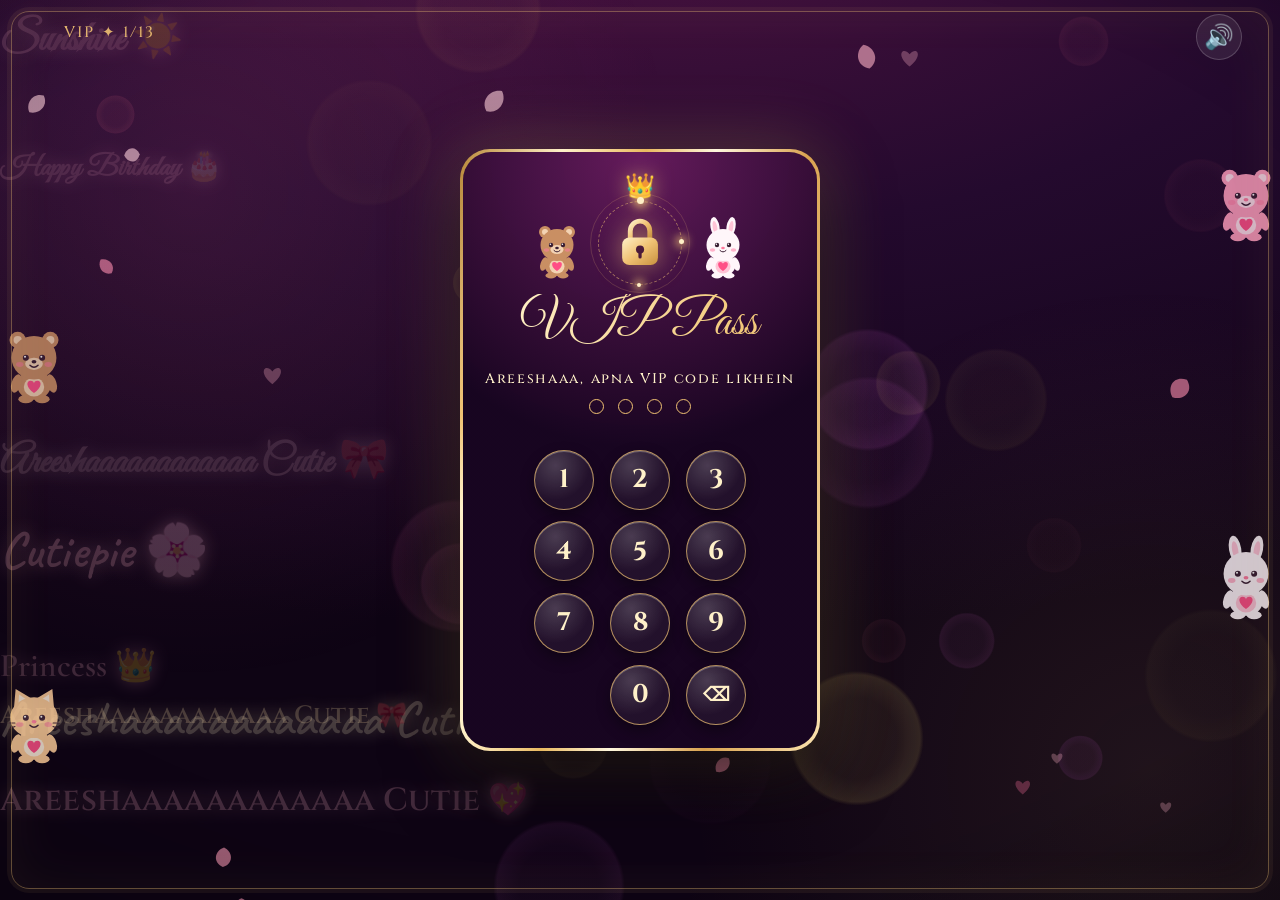
<file: index.html>
<!DOCTYPE html>
<html lang="ur-Latn">
<head>
<meta charset="utf-8">
<meta name="viewport" content="width=device-width,initial-scale=1,viewport-fit=cover">
<meta name="theme-color" content="#14051c">
<title>Happy Birthday Areeshaaa 🎂</title>
<link rel="preconnect" href="https://fonts.googleapis.com">
<link rel="preconnect" href="https://fonts.gstatic.com" crossorigin>
<link href="https://fonts.googleapis.com/css2?family=Caveat:wght@600;700&family=Cinzel:wght@500;700&family=Cormorant+Garamond:ital,wght@0,600;0,700;1,500;1,600;1,700&family=Great+Vibes&family=Jost:wght@400;500;600;700&display=swap" rel="stylesheet">
<link rel="stylesheet" href="style.css">
</head>
<body>
<audio id="bgm" src="birthday.mp3" loop preload="auto"></audio>
<div class="aurora" aria-hidden="true"><i></i><i></i></div>
<div class="shoots" aria-hidden="true"><i style="--x:12%;--d:9s;--dl:1s"></i><i style="--x:55%;--d:13s;--dl:6s"></i><i style="--x:80%;--d:11s;--dl:3.5s"></i></div>
<canvas id="bg"></canvas><canvas id="fx"></canvas>
<div id="pkbg" aria-hidden="true"></div>
<div id="sweep" aria-hidden="true"></div><div id="cnt">1/13</div><button id="mute" aria-label="Music on/off">🔊</button>

<!-- 1 · VIP password gate + Envelope -->
<section class="page on intro locked" id="intro">
  <div class="vip" id="vip">
    <div class="vip-card">
      <div class="vip-in">
        <div class="vip-crown" aria-hidden="true">👑</div>
        <div class="lock-row" aria-hidden="true"><div class="gpk" data-k="bear"></div>
        <div class="lock-wrap"><div class="rays"></div>
          <div class="lock-ring"></div>
          <div class="orbit"><i></i><i></i><i></i></div>
          <svg class="lock" viewBox="0 0 64 72">
            <defs><linearGradient id="gl" x1="0" y1="0" x2="1" y2="1"><stop offset="0" stop-color="#fff1c9"/><stop offset=".5" stop-color="#f0c273"/><stop offset="1" stop-color="#c8913f"/></linearGradient></defs>
            <path class="shackle" d="M20 32V22a12 12 0 0 1 24 0v10" fill="none" stroke="url(#gl)" stroke-width="6" stroke-linecap="round"/>
            <rect x="10" y="30" width="44" height="34" rx="9" fill="url(#gl)"/>
            <circle cx="32" cy="45" r="5" fill="#4a1a3a"/><rect x="30" y="47" width="4" height="9" rx="2" fill="#4a1a3a"/>
          </svg>
        </div><div class="gpk r" data-k="bunny"></div></div>
        <div class="vip-tag gt">VIP Pass</div>
        <p class="vip-sub" id="vipSub">Areeshaaa, apna VIP code likhein</p>
        <div class="pin" id="pin" aria-label="4 digit code"><i></i><i></i><i></i><i></i></div>
        <div class="vip-hint" id="vipHint"></div>
        <div class="pad" id="pad">
          <button data-k="1">1</button><button data-k="2">2</button><button data-k="3">3</button>
          <button data-k="4">4</button><button data-k="5">5</button><button data-k="6">6</button>
          <button data-k="7">7</button><button data-k="8">8</button><button data-k="9">9</button>
          <span></span><button data-k="0">0</button><button data-k="del" class="del" aria-label="Mitayein">⌫</button>
        </div>
      </div>
    </div>
  </div>
  <div class="reveal" id="reveal">
    <div class="env-stage" id="envStage">
    <div class="env-glow"></div>
    <div class="env-hearts"><i style="--x:18%;--dl:0s">💖</i><i style="--x:45%;--dl:-1.2s">✨</i><i style="--x:70%;--dl:-2.1s">💕</i><i style="--x:32%;--dl:-3s">💗</i><i style="--x:82%;--dl:-.6s">✨</i></div>
    <div class="env-pk" data-k="kitty"></div>
    <div class="env" id="env">
      <div class="env-back"></div>
      <div class="env-card"><span>Areeshaaa ke liye 💌</span></div>
      <div class="env-front"></div>
      <div class="env-flap"></div>
      <button class="seal" id="seal" aria-label="Khol ke dekhein">A</button>
    </div>
    </div>
    <h1>Ek chhota sa surprise,<br>sirf aap ke liye</h1>
    <button class="btn" id="start">Khol ke dekhein</button>
  </div>
</section>

<!-- 2 · Countdown + name -->
<section class="page">
  <div class="cd-stage">
    <div class="cdw" id="cdw"><svg class="cd-prog" viewBox="0 0 100 100"><circle cx="50" cy="50" r="46"/></svg><div class="ring"></div><div class="ring r2"></div><div class="burst"><i style="--a:0deg"></i><i style="--a:30deg"></i><i style="--a:60deg"></i><i style="--a:90deg"></i><i style="--a:120deg"></i><i style="--a:150deg"></i><i style="--a:180deg"></i><i style="--a:210deg"></i><i style="--a:240deg"></i><i style="--a:270deg"></i><i style="--a:300deg"></i><i style="--a:330deg"></i></div><div class="cdn" id="cd">3</div><div class="cd-cap" id="cdCap"></div></div>
    <h1 class="title" id="ttl"><span class="hb">Happy Birthday</span><span class="name" id="nm"></span></h1>
  </div>
  <div class="cd-pks" id="cdPks"></div>
</section>

<!-- 3 · Gift box -->
<section class="page">
  <div class="gift-scene" id="giftScene">
    <div class="beam"></div>
    <div class="gshadow"></div>
    <div class="gwrap" id="gwrap">
      <div class="gift">
        <div class="box" id="giftBox">
          <i class="fr"></i><i class="bk"></i><i class="lf"></i><i class="rt"></i><i class="bt"></i><i class="gl"></i>
        </div>
        <div class="lid">
          <i class="fr"></i><i class="bk"></i><i class="lf"></i><i class="rt"></i><i class="tp"></i>
          <div class="bow"><b></b><b></b><s></s></div>
        </div>
      </div>
    </div>
  </div>
  <h2>Aaj ka din sirf aap ka hai ✨</h2>
  <p>Duniya ki saari khushiyan aaj aap ke naam, Areeshaaa 💕</p>
</section>

<!-- 4 · Cake -->
<section class="page cake-page">
  <h2>Candles par phoonk maariye 🎂</h2>
  <div class="stage" id="stage">
    <div class="room-glow" id="rg"></div>
    <canvas id="cakeCv"></canvas>
  </div>
  <div class="ctl">
    <button class="btn mic" id="mic">🎤 Mic on karein</button>
    <div class="meter" id="meter" hidden><i id="mbar"></i></div>
    <button class="link" id="blow">Mic nahi chal raha? Yahan tap karke bujhayein</button>
  </div>
  <div id="wm">Pehle mic on karein, phir candles par zor se phoonk maariye 🌬️</div>
</section>

<!-- 5 · Night sky -->
<section class="page sky-page">
  <h2>Aap ki har wish poori hogi ✨</h2>
  <p>Dekhiye, aasman bhi aap ki khushi mein jashn mana raha hai 💖</p>
  <div class="sky" aria-hidden="true">
    <div class="stars" id="stars"></div>
    <div class="moon"></div>
    <svg class="city" id="city" viewBox="0 0 1200 220" preserveAspectRatio="xMidYMax slice"></svg>
  </div>
</section>

<!-- 6 · Balloons -->
<section class="page">
  <h2>Ghubare phoriye 🎈</h2>
  <p class="sub" id="bleft"></p>
  <div class="arena" id="ar"></div>
  <div id="bmsg"></div>
</section>

<!-- 7 · Hanging notes -->
<section class="page">
  <h2>Aap itni khaas kyun hain 💕</h2>
  <div class="rows">
    <div class="row">
      <div class="note" style="--t:-2.5deg;--sw:4.6s;--sd:-1s"><b class="peg"></b><span>😊</span><p>Aap ki smile se din ban jata hai</p></div>
      <div class="note" style="--t:2deg;--sw:5.2s;--sd:-2.4s"><b class="peg"></b><span>🤗</span><p>Aap dil ki bohat acchi hain</p></div>
    </div>
    <div class="row">
      <div class="note" style="--t:1.8deg;--sw:5s;--sd:-.4s"><b class="peg"></b><span>✨</span><p>Aap jahan hoti hain wahan raunaq hoti hai</p></div>
      <div class="note" style="--t:-2deg;--sw:4.8s;--sd:-3s"><b class="peg"></b><span>💖</span><p>Aap meri sab se pyari dost hain</p></div>
    </div>
  </div>
</section>

<!-- 7b · Pookie dance party -->
<section class="page party-page">
  <h2>Pookie Dance Party 🪩</h2>
  <p class="sub">Pookies ko tap karein, aap ke liye naachenge 💃</p>
  <div class="pty" id="pty"><div class="pty-beam b1"></div><div class="pty-beam b2"></div><div class="pty-ball"></div><div class="pty-floor"></div><div class="pty-crew" id="ptyCrew"></div></div>
  <button class="btn" id="ptyGo">🎶 Party shuru karein!</button>
</section>

<!-- 8 · VIP Lucky Wheel -->
<section class="page wheel-page">
  <h2>VIP Lucky Wheel 🎡</h2>
  <p class="sub">Ghumayein aur apna birthday tohfa jeetein ✨</p>
  <div class="wheel-wrap" id="wheelWrap">
    <div class="w-glow"></div>
    <div class="w-lights" id="wLights"></div>
    <div class="w-ptr" id="wPtr"></div>
    <svg class="wheel" id="wheel" viewBox="-100 -100 200 200"></svg>
    <button class="w-hub" id="spin" aria-label="Wheel ghumayein">👑</button>
  </div>
  <div id="cmsg">Beech wale 👑 par tap karein</div>
</section>

<!-- 9 · Scratch surprises -->
<section class="page">
  <h2>Aap ke liye 3 surprise tohfay 🎁</h2>
  <p class="sub">Ungli se scratch karke dekhein ✨</p>
  <div class="vouch" id="vouch"></div>
</section>

<!-- 9b · VIP Award Night -->
<section class="page award-page">
  <h2>VIP Award Night 🏆</h2>
  <p class="sub" id="awdSub">Parda uthane ke liye tap karein ✨</p>
  <div class="awd" id="awd">
    <div class="awd-beam a1"></div><div class="awd-beam a2"></div><div class="awd-beam a3"></div>
    <div class="awd-stage">
      <div class="awd-rays"></div>
      <svg class="awd-trophy" viewBox="0 0 100 130" aria-hidden="true">
        <defs><linearGradient id="tg" x1="0" y1="0" x2="1" y2="1"><stop offset="0" stop-color="#fff7de"/><stop offset=".45" stop-color="#f0c273"/><stop offset="1" stop-color="#b9893a"/></linearGradient></defs>
        <path d="M22 20C4 20 4 52 30 56M78 20C96 20 96 52 70 56" fill="none" stroke="url(#tg)" stroke-width="6" stroke-linecap="round"/>
        <path d="M24 12h52c0 34-8 54-26 58C32 66 24 46 24 12z" fill="url(#tg)"/>
        <path d="M34 18c0 24 4 38 12 44" stroke="#fff" stroke-opacity=".65" stroke-width="4" stroke-linecap="round" fill="none"/>
        <path d="M50 70v22" stroke="url(#tg)" stroke-width="9"/><path d="M36 92h28l4 12H32z" fill="url(#tg)"/><rect x="26" y="104" width="48" height="16" rx="4" fill="url(#tg)"/>
        <path d="M50 26l4.5 9.5 10.5 1.3-7.7 7.2 2 10.4-9.3-5.2-9.3 5.2 2-10.4-7.7-7.2 10.5-1.3z" fill="#fff6d6" opacity=".95"/>
      </svg>
      <div class="awd-plate"><small>Aaj ki</small><b>Best Friend &amp; Queen</b><em>Areeshaaa 👑</em></div>
    </div>
    <div class="curt l"></div><div class="curt r"></div>
    <div class="awd-fl" id="awdF"></div>
  </div>
  <button class="btn" id="awdGo">🎬 Parda uthayein</button>
</section>

<!-- 10 · Letter -->
<section class="page">
  <h2>Dil se ek chhoti si baat 💌</h2>
  <div class="paper" id="paper">
    <p class="hand" id="typed"></p>
    <div class="sign">— Your Bestest Friend 💖</div>
  </div>
</section>

<!-- 12 · Finale -->
<section class="page fin">
  <div class="bunting" aria-hidden="true"></div>
  <div class="floaters" aria-hidden="true"><span style="--x:6%;--s:2.2rem;--d:11s;--dl:-0s">🎈</span><span style="--x:18%;--s:1.4rem;--d:14s;--dl:-5s">✨</span><span style="--x:30%;--s:2rem;--d:12s;--dl:-2s">🎉</span><span style="--x:44%;--s:1.5rem;--d:15s;--dl:-8s">💖</span><span style="--x:58%;--s:2.3rem;--d:13s;--dl:-4s">🎈</span><span style="--x:70%;--s:1.4rem;--d:16s;--dl:-1s">✨</span><span style="--x:82%;--s:2rem;--d:12s;--dl:-7s">🎈</span><span style="--x:92%;--s:1.6rem;--d:14s;--dl:-3s">💖</span></div>
  <svg class="heart" viewBox="0 0 100 90" aria-hidden="true">
    <defs><radialGradient id="hg" cx="35%" cy="30%" r="80%"><stop offset="0" stop-color="#ffb3c8"/><stop offset=".5" stop-color="#ff3d79"/><stop offset="1" stop-color="#a80f44"/></radialGradient></defs>
    <path d="M50 84C20 62 4 46 4 28 4 14 15 5 28 5c9 0 17 5 22 13C55 10 63 5 72 5c13 0 24 9 24 23 0 18-16 34-46 56z" fill="url(#hg)"/>
    <path d="M22 20c4-6 11-8 16-5" stroke="#fff" stroke-opacity=".7" stroke-width="4" stroke-linecap="round" fill="none"/>
  </svg>
  <h1 class="title show"><span class="hb">Happy Birthday</span><span class="name" id="nm2"></span></h1>
  <p>Hamesha khush rahein, hamesha muskuraati rahein 💖</p>
  <div class="fin-pks" id="finPks"></div>
  <button class="btn" id="again">Dobara dekhein 🔁</button>
</section>

<button id="bk" aria-label="Peeche">←</button><button id="nx">Aage →</button>

<script src="three.min.js"></script>
<script src="script.js"></script>
</body>
</html>
</file>
<file: style.css>
:root{
  --gold1:#fff1c9;--gold2:#f0c273;--gold3:#d9a24f;--rose:#ff9db9;
  --f-script:'Great Vibes','Brush Script MT',cursive;
  --f-head:'Playfair Display',Georgia,'Times New Roman',serif;
  --f-body:'Manrope',system-ui,-apple-system,'Segoe UI',sans-serif;
  --f-hand:'Caveat','Segoe Print','Bradley Hand',cursive;
}
*{box-sizing:border-box;margin:0;-webkit-tap-highlight-color:transparent;user-select:none;-webkit-user-select:none}
[hidden]{display:none!important}
html,body{height:100%;overflow:hidden;font-family:var(--f-body);font-weight:500;color:#fff3e6;
  background:radial-gradient(120% 80% at 50% -10%,#5a1d55 0%,#2b0b35 42%,#14051c 100%) #14051c}
body{height:100vh;height:100dvh}
body::before{content:"";position:fixed;inset:0;z-index:1;pointer-events:none;
  background:radial-gradient(120% 100% at 50% 45%,transparent 50%,rgba(0,0,0,.5))}
#bg,#fx{position:fixed;inset:0;width:100%;height:100%;pointer-events:none}
#bg{z-index:0}#fx{z-index:3}

/* ---------- pages ---------- */
.page{position:fixed;inset:0;height:100vh;height:100dvh;z-index:2;display:flex;flex-direction:column;
  align-items:center;justify-content:center;gap:2.4vh;padding:6vh 6vw 15vh;text-align:center;
  opacity:0;visibility:hidden;transition:opacity .7s ease,visibility .7s}
.page.on{opacity:1;visibility:visible}
.page.on>*:not(.sky){animation:pin .9s cubic-bezier(.2,.9,.3,1.15) both}
.page.on>*:nth-child(2){animation-delay:.12s}
.page.on>*:nth-child(3){animation-delay:.24s}
.page.on>*:nth-child(4){animation-delay:.36s}
@keyframes pin{from{opacity:0;transform:translateY(26px) scale(.94)}}

h1,h2{font-family:var(--f-head);font-style:italic;font-weight:600;line-height:1.2;color:#fff3e0;
  text-shadow:0 2px 0 rgba(0,0,0,.22),0 0 32px rgba(255,170,120,.32);letter-spacing:.005em}
h1{font-size:clamp(2rem,7.6vw,4.2rem)}
h2{font-size:clamp(1.5rem,5.2vw,2.7rem)}
p{font-size:clamp(1.02rem,2.6vw,1.4rem);max-width:34ch;line-height:1.65;color:#ffe9dc}
.sub{font-size:clamp(.95rem,2.4vw,1.15rem);color:var(--gold2);font-weight:700}

/* ---------- buttons / chrome ---------- */
.btn,#nx{font:800 clamp(1rem,2.4vw,1.15rem)/1 var(--f-body);color:#4a1a3a;cursor:pointer;border:0;border-radius:999px;
  padding:16px 34px;background:linear-gradient(180deg,#fff0c9,#f0c273 55%,#d9a24f);
  box-shadow:0 1px 0 rgba(255,255,255,.7) inset,0 -2px 0 rgba(150,90,30,.35) inset,0 10px 26px rgba(233,170,90,.35),0 0 0 1px rgba(255,255,255,.18);
  transition:transform .15s}
.btn:active,#nx:active{transform:translateY(1px) scale(.96)}
.btn:focus-visible,#nx:focus-visible,#bk:focus-visible,.link:focus-visible,.seal:focus-visible{outline:3px solid #fff;outline-offset:3px}
#nx{position:fixed;z-index:5;bottom:max(4vh,18px);left:50%;transform:translateX(-50%);animation:glow 2s ease-in-out infinite}
#nx:active{transform:translateX(-50%) translateY(1px) scale(.96)}
@keyframes glow{50%{box-shadow:0 1px 0 rgba(255,255,255,.7) inset,0 0 0 12px rgba(240,194,115,.14),0 10px 30px rgba(240,194,115,.55)}}
#bk{position:fixed;z-index:5;bottom:max(4vh,18px);left:4vw;width:52px;height:52px;border-radius:50%;cursor:pointer;
  font:700 1.3rem var(--f-body);color:#fff;background:rgba(255,255,255,.1);border:1px solid rgba(255,255,255,.22);backdrop-filter:blur(8px);-webkit-backdrop-filter:blur(8px)}
#mute{position:fixed;z-index:5;top:max(1.6vh,10px);right:3vw;font-size:1.5rem;background:rgba(255,255,255,.08);border:1px solid rgba(255,255,255,.18);border-radius:50%;width:46px;height:46px;cursor:pointer}
#cnt{position:fixed;z-index:5;top:max(2.4vh,16px);left:5vw;font:700 .95rem var(--f-body);letter-spacing:.08em;opacity:.7}
.link{background:none;border:0;color:#f6d9b8;opacity:.85;font:600 .92rem var(--f-body);text-decoration:underline;text-underline-offset:4px;cursor:pointer;padding:8px 10px}

/* ---------- 1 · envelope ---------- */
.env{--w:min(76vw,330px);position:relative;width:var(--w);height:calc(var(--w)*.64);perspective:900px;
  margin-bottom:2vh;filter:drop-shadow(0 26px 28px rgba(0,0,0,.5))}
.env>*{position:absolute}
.env-back{inset:0;border-radius:8px;background:linear-gradient(160deg,#e9a8b4,#cf7d92)}
.env-card{left:7%;right:7%;top:8%;bottom:8%;z-index:2;border-radius:6px;display:flex;align-items:center;justify-content:center;
  background:linear-gradient(#fffaf0,#f6e8d2);box-shadow:0 2px 8px rgba(0,0,0,.2);
  font:italic 600 clamp(1.1rem,4.4vw,1.5rem) var(--f-head);color:#6b2d4f;
  transition:transform 1s cubic-bezier(.2,.8,.2,1) .55s,z-index 0s .55s}
.env-front{inset:0;z-index:3;border-radius:8px;background:linear-gradient(200deg,#f4bcc7,#d58497);
  clip-path:polygon(0 0,50% 56%,100% 0,100% 100%,0 100%)}
.env-flap{left:0;top:0;width:100%;height:58%;z-index:4;transform-origin:50% 0;
  background:linear-gradient(180deg,#f7c7d1,#e293a5);clip-path:polygon(0 0,100% 0,50% 100%);
  transition:transform .9s cubic-bezier(.5,0,.3,1),z-index 0s .35s}
.env.open .env-flap{transform:rotateX(180deg);z-index:1}
.env.open .env-card{transform:translateY(-58%);z-index:5}
.seal{left:50%;top:58%;z-index:6;width:clamp(46px,14vw,62px);aspect-ratio:1;border-radius:50%;border:0;cursor:pointer;
  transform:translate(-50%,-50%);font:400 clamp(1.7rem,6vw,2.4rem)/1 var(--f-script);color:#ffd9a0;
  background:radial-gradient(circle at 35% 30%,#ff6a6a,#c4182e 55%,#7e0c1d);
  box-shadow:inset 0 -3px 6px rgba(0,0,0,.35),inset 0 3px 5px rgba(255,255,255,.35),0 4px 10px rgba(0,0,0,.4);
  animation:sealPulse 2s ease-in-out infinite;transition:opacity .4s}
@keyframes sealPulse{50%{transform:translate(-50%,-50%) scale(1.09)}}
.env.open .seal{opacity:0;pointer-events:none;animation:none}

/* ---------- 2 · countdown & name ---------- */
.cd-stage{display:grid;place-items:center;width:100%}
.cd-stage>*{grid-area:1/1}
.cdw{position:relative;display:grid;place-items:center;width:min(60vw,260px);aspect-ratio:1;transition:opacity .6s,transform .6s}
.cdw.gone{opacity:0;transform:scale(1.5);pointer-events:none}
.cdn{font:italic 600 clamp(6rem,30vw,11rem)/1 var(--f-head);
  background:linear-gradient(180deg,#fffbe9,#f0c273 60%,#c8893b);-webkit-background-clip:text;background-clip:text;color:transparent;
  filter:drop-shadow(0 6px 22px rgba(255,170,90,.5))}
.ring{position:absolute;inset:6%;border-radius:50%;border:2px solid rgba(255,214,150,.55);opacity:0}
.cdw.tick .ring{animation:ringOut 1s ease-out}
.cdw.tick .r2{animation-delay:.18s}
.cdw.tick .cdn{animation:numIn .55s cubic-bezier(.2,1.3,.4,1)}
@keyframes ringOut{from{opacity:.9;transform:scale(.6)}to{opacity:0;transform:scale(1.5)}}
@keyframes numIn{from{opacity:0;transform:scale(1.7);filter:blur(10px) drop-shadow(0 6px 22px rgba(255,170,90,.5))}}
.title{display:flex;flex-direction:column;align-items:center;gap:.1em;opacity:0;transition:opacity .8s}
.title.show{opacity:1}
.hb{font-size:clamp(1.5rem,6vw,2.8rem);font-style:italic;color:#ffe9d2;letter-spacing:.03em}
.name{font-family:var(--f-script);font-style:normal;font-weight:400;font-size:clamp(3.6rem,18vw,9rem);line-height:1.05;text-shadow:none;display:block}
.name span{display:inline-block;opacity:0;transform:translateY(.5em) scale(.6);filter:blur(10px);
  background:linear-gradient(100deg,#fff1c9 0%,#f2c878 30%,#fff9e4 50%,#e0a85c 70%,#fbe3b0 100%);background-size:300% 100%;
  -webkit-background-clip:text;background-clip:text;color:transparent;padding:0 .02em}
.title.show .name span{animation:letterIn .9s cubic-bezier(.2,.9,.3,1.2) forwards,shine 5s linear infinite;animation-delay:calc(var(--i)*.09s),0s}
@keyframes letterIn{to{opacity:1;transform:none;filter:blur(0)}}
@keyframes shine{to{background-position:300% 0}}

/* ---------- 3 · gift ---------- */
.gift-scene{--u:clamp(110px,30vw,150px);--w:var(--u);--h:calc(var(--u)*.74);--lw:calc(var(--u)*1.1);--lh:calc(var(--u)*.24);--rw:calc(var(--u)*.08);
  --rb:linear-gradient(90deg,transparent calc(50% - var(--rw)),#f8d78f calc(50% - var(--rw)),#dfa64b calc(50% + var(--rw)),transparent calc(50% + var(--rw)));
  --rb2:linear-gradient(0deg,transparent calc(50% - var(--rw)),#f8d78f calc(50% - var(--rw)),#dfa64b calc(50% + var(--rw)),transparent calc(50% + var(--rw)));
  position:relative;width:calc(var(--u)*1.8);height:calc(var(--u)*2);perspective:900px;display:flex;align-items:flex-end;justify-content:center}
.gwrap{transform-style:preserve-3d;margin-bottom:calc(var(--u)*.22)}
.gwrap.shake{animation:gshake .5s ease-in-out 2}
@keyframes gshake{25%{transform:translateY(-10px) rotateZ(-4deg)}75%{transform:translateY(-4px) rotateZ(4deg)}}
.gift{position:relative;width:var(--w);height:var(--h);transform-style:preserve-3d;transform:rotateX(-24deg) rotateY(-28deg);animation:gsway 6s ease-in-out infinite alternate}
@keyframes gsway{to{transform:rotateX(-24deg) rotateY(28deg)}}
.box{position:absolute;inset:0;transform-style:preserve-3d}
.box i,.lid i{position:absolute;display:block;left:0;top:0}
.box .fr{width:var(--w);height:var(--h);transform:translateZ(calc(var(--w)/2));background:var(--rb),linear-gradient(180deg,#ff7aa8,#e8467c)}
.box .bk{width:var(--w);height:var(--h);transform:rotateY(180deg) translateZ(calc(var(--w)/2));background:var(--rb),linear-gradient(180deg,#d94d7c,#b93066)}
.box .rt{width:var(--w);height:var(--h);transform:rotateY(90deg) translateZ(calc(var(--w)/2));background:var(--rb),linear-gradient(180deg,#f0689a,#d03c70)}
.box .lf{width:var(--w);height:var(--h);transform:rotateY(-90deg) translateZ(calc(var(--w)/2));background:var(--rb),linear-gradient(180deg,#c93567,#a82856)}
.box .bt{width:var(--w);height:var(--w);top:calc(var(--h) - var(--w)/2);transform:rotateX(90deg);background:#7e1a40}
.box .gl{width:var(--w);height:var(--w);top:calc(var(--w)/-2);transform:rotateX(90deg);opacity:0;transition:opacity .6s;
  background:radial-gradient(circle,#fffbe0 0%,#ffd36e 45%,#d9822b 100%)}
.lid{position:absolute;left:calc((var(--w) - var(--lw))/2);top:calc(var(--lh)*-1 + 1px);width:var(--lw);height:var(--lh);
  transform-style:preserve-3d;transition:transform 1.4s cubic-bezier(.2,.9,.25,1)}
.lid .fr{width:var(--lw);height:var(--lh);transform:translateZ(calc(var(--lw)/2));background:var(--rb),linear-gradient(180deg,#ff8db2,#ee5589)}
.lid .bk{width:var(--lw);height:var(--lh);transform:rotateY(180deg) translateZ(calc(var(--lw)/2));background:var(--rb),linear-gradient(180deg,#e0588a,#c23b72)}
.lid .rt{width:var(--lw);height:var(--lh);transform:rotateY(90deg) translateZ(calc(var(--lw)/2));background:var(--rb),linear-gradient(180deg,#f574a3,#d84479)}
.lid .lf{width:var(--lw);height:var(--lh);transform:rotateY(-90deg) translateZ(calc(var(--lw)/2));background:var(--rb),linear-gradient(180deg,#cf4073,#b02c5d)}
.lid .tp{width:var(--lw);height:var(--lw);top:calc(var(--lw)/-2);transform:rotateX(90deg);background:var(--rb),var(--rb2),linear-gradient(135deg,#ff9bbd,#f0558a)}
.bow{position:absolute;left:50%;top:0;width:0;height:0}
.bow b{position:absolute;width:calc(var(--u)*.34);height:calc(var(--u)*.2);border-radius:70% 30% 70% 30%/60% 40% 60% 40%;
  background:radial-gradient(circle at 30% 30%,#ffeab8,#e0a447 70%);box-shadow:inset 0 -4px 7px rgba(0,0,0,.22)}
.bow b:nth-child(1){left:calc(var(--u)*-.33);top:calc(var(--u)*-.2);transform:rotate(-22deg)}
.bow b:nth-child(2){left:calc(var(--u)*-.01);top:calc(var(--u)*-.2);transform:rotate(22deg) scaleX(-1)}
.bow s{position:absolute;left:calc(var(--u)*-.065);top:calc(var(--u)*-.13);width:calc(var(--u)*.13);height:calc(var(--u)*.13);border-radius:50%;
  background:radial-gradient(circle at 35% 30%,#fff2cf,#d99a3b)}
.gift-scene.open .lid{transform:translate3d(calc(var(--u)*.8),calc(var(--u)*-.95),0) rotateZ(28deg) rotateX(14deg)}
.gift-scene.open .gl{opacity:1}
.beam{position:absolute;left:50%;bottom:calc(var(--u)*.7);width:calc(var(--u)*1.5);height:calc(var(--u)*1.5);transform:translateX(-50%);
  background:linear-gradient(to top,rgba(255,228,150,.75),rgba(255,228,150,0));clip-path:polygon(34% 100%,66% 100%,100% 0,0 0);
  opacity:0;transition:opacity 1s .2s;pointer-events:none}
.gift-scene.open .beam{opacity:1}
.gshadow{position:absolute;left:50%;bottom:calc(var(--u)*.1);width:calc(var(--u)*1.6);height:calc(var(--u)*.34);transform:translateX(-50%);
  background:radial-gradient(closest-side,rgba(0,0,0,.6),transparent)}

/* ---------- 4 · cake ---------- */
.cake-page{gap:1.2vh;padding-bottom:5vh}
.stage{position:relative;width:min(94vw,520px);height:min(46vh,500px);flex:none}
.stage canvas{position:absolute;inset:0;width:100%;height:100%;display:block}
.room-glow{position:absolute;inset:-12%;pointer-events:none;opacity:0;
  background:radial-gradient(48% 42% at 50% 36%,rgba(255,176,90,.34),rgba(255,120,80,.1) 55%,transparent 75%)}
.cake-fallback{position:absolute;inset:0;display:grid;place-items:center;font-size:8rem}
.ctl{display:flex;flex-direction:column;align-items:center;gap:6px;min-height:104px}
.btn.mic{display:inline-flex;align-items:center;gap:.55em;animation:micPulse 2s ease-in-out infinite}
@keyframes micPulse{50%{box-shadow:0 1px 0 rgba(255,255,255,.7) inset,0 0 0 12px rgba(240,194,115,.15),0 10px 30px rgba(240,194,115,.5)}}
.meter{width:min(70vw,280px);height:11px;border-radius:99px;margin:8px 0 2px;background:rgba(255,255,255,.14);overflow:hidden;box-shadow:inset 0 1px 3px rgba(0,0,0,.45)}
.meter i{display:block;height:100%;width:0;border-radius:inherit;background:linear-gradient(90deg,#7ee8fa,#ffd36e,#ff7a5c);transition:width .07s linear}
#wm{min-height:3em;max-width:32ch;font:italic 600 clamp(1.05rem,3.6vw,1.45rem)/1.4 var(--f-head);color:#ffdca0}

/* ---------- 5 · night sky ---------- */
.sky-page h2,.sky-page p{position:relative;z-index:1}
.sky{position:absolute;inset:0;z-index:-1;background:linear-gradient(180deg,#04040f 0%,#120a33 45%,#3d1659 78%,#9b3c63 100%);overflow:hidden}
.stars i{position:absolute;width:var(--s);height:var(--s);border-radius:50%;background:#fff;box-shadow:0 0 6px #fff9;animation:twinkle 3s ease-in-out infinite}
@keyframes twinkle{50%{opacity:.2;transform:scale(.6)}}
.moon{position:absolute;right:9%;top:9%;width:clamp(56px,12vw,110px);aspect-ratio:1;border-radius:50%;
  background:radial-gradient(circle at 36% 34%,#fffdf2,#f1e6c8 62%,#cbbd98);box-shadow:0 0 40px 8px rgba(255,246,214,.22),0 0 140px 50px rgba(255,246,214,.1)}
.moon::before{content:"";position:absolute;inset:0;border-radius:50%;
  background:radial-gradient(circle at 62% 30%,rgba(150,135,100,.35) 0 9%,transparent 10%),radial-gradient(circle at 38% 66%,rgba(150,135,100,.3) 0 12%,transparent 13%),radial-gradient(circle at 70% 70%,rgba(150,135,100,.25) 0 6%,transparent 7%)}
.city{position:absolute;left:0;bottom:0;width:100%;height:30vh}
.city .wn{animation:wflick 5s ease-in-out infinite}
@keyframes wflick{0%,100%{opacity:.95}45%{opacity:.35}60%{opacity:1}}

/* ---------- 6 · balloons ---------- */
.arena{position:relative;width:min(94vw,720px);height:min(46vh,430px)}
.bal{position:absolute;width:calc(clamp(50px,11.5vw,74px)*var(--bw));cursor:pointer;touch-action:manipulation;
  animation:rise 2.6s cubic-bezier(.15,.8,.2,1) var(--dl) both}
@keyframes rise{from{transform:translateY(90vh)}}
.bb{position:relative;width:100%;aspect-ratio:.82;border-radius:50% 50% 48% 48%/46% 46% 54% 54%;
  background:radial-gradient(circle at 36% 30%,var(--l) 0%,var(--c) 42%,var(--k) 100%);
  box-shadow:inset -6px -10px 18px rgba(0,0,0,.3),inset 4px 6px 12px rgba(255,255,255,.22),0 12px 18px rgba(0,0,0,.25);
  transform-origin:50% 130%;animation:bsway var(--sd) ease-in-out var(--sl) infinite alternate}
.bb .bl{position:absolute;left:19%;top:11%;width:24%;height:30%;border-radius:50%;transform:rotate(24deg);
  background:radial-gradient(ellipse at 40% 35%,rgba(255,255,255,.9),rgba(255,255,255,0) 70%)}
.bb::after{content:"";position:absolute;left:50%;top:100%;transform:translateX(-50%);margin-top:-2px;
  border-left:5px solid transparent;border-right:5px solid transparent;border-bottom:8px solid var(--k)}
.bb .str{position:absolute;left:50%;top:calc(100% + 6px);width:1.5px;height:calc(var(--bw)*46px);transform-origin:top;
  background:linear-gradient(rgba(255,255,255,.75),rgba(255,255,255,.12));animation:strsw var(--sd) ease-in-out var(--sl) infinite alternate}
@keyframes bsway{from{transform:rotate(-5deg) translateY(0)}to{transform:rotate(5deg) translateY(-14px)}}
@keyframes strsw{from{transform:rotate(5deg)}to{transform:rotate(-5deg)}}
#bmsg{min-height:2em;font:italic 600 clamp(1.1rem,3.4vw,1.5rem) var(--f-head);color:var(--gold1)}
.wishf{position:fixed;z-index:6;pointer-events:none;transform:translate(-50%,-50%);white-space:nowrap;
  font:italic 600 1.5rem var(--f-head);color:#ffe3a8;text-shadow:0 2px 10px rgba(0,0,0,.55);animation:wf 1.5s ease-out forwards}
@keyframes wf{to{transform:translate(-50%,-190%) scale(1.2);opacity:0}}

/* ---------- 7 · hanging notes ---------- */
.rows{display:flex;flex-direction:column;gap:clamp(24px,5.4vh,46px);width:min(94vw,600px);margin-top:1vh}
.row{position:relative;display:grid;grid-template-columns:1fr 1fr;gap:clamp(14px,4vw,28px);padding-top:20px}
.row::before{content:"";position:absolute;left:-3%;right:-3%;top:6px;height:2px;border-radius:2px;background:#8a6a55;box-shadow:0 2px 3px rgba(0,0,0,.45)}
.row::after{content:"";position:absolute;left:-3%;right:-3%;top:2px;height:20px;pointer-events:none;
  background:radial-gradient(circle at 50% 10px,#fff1bd 0 2.5px,rgba(255,190,90,.75) 3px,rgba(255,170,60,0) 10px) 0 0/34px 20px repeat-x;animation:twk 2.6s ease-in-out infinite alternate}
@keyframes twk{from{opacity:.55}to{opacity:1}}
.note{position:relative;padding:clamp(24px,5vw,32px) clamp(10px,3vw,18px) clamp(16px,3vw,22px);border-radius:3px 3px 7px 7px;
  background:linear-gradient(180deg,#fffaf1,#f9e8d2);box-shadow:0 14px 22px rgba(0,0,0,.38),inset 0 0 34px rgba(190,130,70,.12);
  color:#4d2640;transform-origin:50% -20px;animation:swing var(--sw) ease-in-out var(--sd) infinite alternate}
@keyframes swing{from{transform:rotate(calc(var(--t) - 2.4deg))}to{transform:rotate(calc(var(--t) + 2.4deg))}}
.note span{display:block;font-size:clamp(1.9rem,7vw,2.6rem);line-height:1;margin-bottom:6px}
.note p{max-width:none;font:700 clamp(1.15rem,4.2vw,1.45rem)/1.25 var(--f-hand);color:#4d2640}
.peg{position:absolute;top:-17px;left:50%;width:12px;height:32px;transform:translateX(-50%);border-radius:3px 3px 2px 2px;
  background:linear-gradient(90deg,#c58b52,#e4b57e 45%,#b57840);box-shadow:0 3px 4px rgba(0,0,0,.45)}
.peg::after{content:"";position:absolute;left:50%;top:9px;bottom:3px;width:1px;background:rgba(70,35,10,.5)}

#cmsg{position:relative;display:grid;place-items:center;min-height:3.4em;max-width:min(88vw,420px);margin-top:1vh;padding:12px 22px;border-radius:20px;
  background:#fff6ea;color:#5a2a4a;font:700 clamp(1rem,3.4vw,1.25rem)/1.4 var(--f-body);box-shadow:0 12px 26px rgba(0,0,0,.32)}
#cmsg::before{content:"";position:absolute;top:-9px;left:50%;margin-left:-10px;border:10px solid transparent;border-top:0;border-bottom-color:#fff6ea}
#cmsg.pop{animation:bpop .5s cubic-bezier(.3,1.5,.5,1)}
@keyframes bpop{from{transform:scale(.7);opacity:.2}}

/* ---------- 9 · letter ---------- */
.paper{--lh:2.15rem;position:relative;width:min(90vw,500px);padding:calc(var(--lh)*.7) 1.3rem calc(var(--lh)*.6) 3.2rem;text-align:left;color:#3a2a55;
  border-radius:3px 3px 7px 7px;transform:rotate(-1.2deg);
  background:linear-gradient(to bottom,transparent calc(100% - 1px),rgba(110,140,190,.3) 0) 0 calc(var(--lh)*.7)/100% var(--lh) repeat-y,linear-gradient(180deg,#fffdf6,#f6e9d2) 0 0/100% 100% no-repeat;
  box-shadow:0 34px 50px rgba(0,0,0,.5),0 2px 0 rgba(255,255,255,.9) inset}
.paper::before{content:"";position:absolute;left:2.4rem;top:0;bottom:0;width:2px;background:rgba(220,90,110,.45)}
.page.on>.paper{animation:unfold 1.1s cubic-bezier(.2,.9,.3,1) .2s both}
@keyframes unfold{from{opacity:0;transform:rotate(-1.2deg) translateY(30px) rotateX(55deg) scaleY(.4)}to{opacity:1;transform:rotate(-1.2deg)}}
.paper .hand{font:600 clamp(1.35rem,4.8vw,1.75rem)/var(--lh) var(--f-hand);min-height:calc(var(--lh)*8);max-width:none;color:#3a2a55;text-align:left}
.hand.writing::after{content:"";display:inline-block;width:2px;height:1em;margin-left:2px;vertical-align:-.12em;background:#5a2a6a;animation:blink .7s steps(1) infinite}
@keyframes blink{50%{opacity:0}}
.sign{font:700 1.6rem var(--f-hand);text-align:right;color:#8a2f5b;opacity:0;transition:opacity 1.2s;padding-top:.3rem}
.signed .sign{opacity:1}

/* ---------- 10 · finale ---------- */
.heart{width:clamp(80px,22vw,130px);filter:drop-shadow(0 0 22px rgba(255,61,121,.7));animation:lub 1.3s ease-in-out infinite!important}
@keyframes lub{0%,100%{transform:scale(1)}14%{transform:scale(1.16)}28%{transform:scale(1)}42%{transform:scale(1.1)}70%{transform:scale(1)}}

@media (max-height:640px){.stage{height:40vh}.page{gap:1.2vh}}
@media (prefers-reduced-motion:reduce){.gift,.bb,.bb .str,.note,.cut .em{animation:none}}

/* ===== v3 additions ===== */
/* name: padding so script-font tails never get clipped by background-clip:text */
.name{padding:.08em .25em .24em;white-space:nowrap;overflow:visible;font-size:clamp(3.2rem,16vw,8rem);line-height:1.2}
.name span{padding:0 .1em;margin:0 -.06em;overflow:visible}
.seal{padding:0 0 .1em;overflow:visible}
h2::after{content:"";display:block;width:0;height:2px;margin:.4em auto 0;background:linear-gradient(90deg,transparent,#f0c273,transparent)}
.page.on h2::after{animation:ul 1.3s .5s ease-out forwards}
@keyframes ul{to{width:min(62%,280px)}}
/* scratch cards */
.vouch{display:grid;gap:clamp(12px,2.4vh,20px);width:min(88vw,380px)}
.vc{position:relative;height:clamp(78px,13vh,104px);border-radius:16px;overflow:hidden;display:flex;align-items:center;justify-content:center;gap:12px;padding:0 18px;
  background:linear-gradient(135deg,#fff6ea,#ffe0ea);color:#5a2a4a;font:700 clamp(1.02rem,3.7vw,1.28rem)/1.25 var(--f-body);box-shadow:0 14px 26px rgba(0,0,0,.35)}
.vc em{font-style:normal;font-size:2.1rem}
.vc canvas{position:absolute;inset:0;width:100%;height:100%;touch-action:none;cursor:grab;transition:opacity .9s}
.vc.done canvas{opacity:0;pointer-events:none}
.vc.done{animation:vpop .6s}
@keyframes vpop{40%{transform:scale(1.06)}}
/* finale floaters */
.floaters{position:absolute;inset:0;overflow:hidden;pointer-events:none;z-index:-1}
.floaters span{position:absolute;bottom:-12%;left:var(--x);font-size:var(--s);animation:flo var(--d) linear var(--dl) infinite}
@keyframes flo{to{transform:translateY(-125vh) rotate(24deg)}}
.page.on>.floaters{animation:none}

/* ===== v4: intro countdown ===== */
.intro{padding-bottom:5vh;gap:1.6vh}
.intro .env{--w:min(58vw,260px);margin-bottom:0}
.intro h1{font-size:clamp(1.3rem,4.8vw,2rem)}


/* =====================================================================
   v5 · VIP password gate
   ===================================================================== */
.intro.locked{padding:3vh 5vw 3vh;gap:0}
.intro.locked .reveal{display:none}
.intro:not(.locked) .vip{display:none}
.reveal{display:flex;flex-direction:column;align-items:center;gap:1.8vh}
.page.on>.reveal{animation:pin .9s cubic-bezier(.2,.9,.3,1.15) both}

.vip{width:min(92vw,360px)}
.vip-card{position:relative;padding:2px;border-radius:30px;overflow:hidden;box-shadow:0 30px 70px rgba(0,0,0,.55),0 0 60px rgba(240,194,115,.18)}
.vip-card::before{content:"";position:absolute;left:50%;top:50%;width:170%;aspect-ratio:1;translate:-50% -50%;
  background:conic-gradient(from 0deg,transparent 0 55%,#fff1c9 70%,#f0c273 78%,transparent 90%,transparent);animation:vspin 4.5s linear infinite}
@keyframes vspin{to{rotate:360deg}}
.vip-in{position:relative;border-radius:28px;padding:clamp(14px,2.4vh,24px) 20px clamp(14px,2.6vh,24px);overflow:hidden;
  background:radial-gradient(130% 80% at 50% 0%,rgba(120,40,110,.85),rgba(32,8,40,.96) 60%),#1b0622;
  display:flex;flex-direction:column;align-items:center;gap:clamp(5px,1vh,10px)}
.vip-in::before{content:"";position:absolute;inset:0;pointer-events:none;
  background:linear-gradient(115deg,transparent 40%,rgba(255,236,190,.14) 50%,transparent 60%);transform:translateX(-120%);animation:vsweep 5s ease-in-out 1s infinite}
@keyframes vsweep{0%{transform:translateX(-120%)}35%,100%{transform:translateX(120%)}}
.vip-crown{font-size:1.5rem;line-height:1;margin-bottom:-6px;animation:crownF 3s ease-in-out infinite;filter:drop-shadow(0 0 10px rgba(240,194,115,.7))}
@keyframes crownF{50%{transform:translateY(-4px) rotate(-6deg)}}

.lock-wrap{position:relative;width:clamp(64px,10.5vh,84px);aspect-ratio:1;display:grid;place-items:center}
.lock{width:62%;filter:drop-shadow(0 0 12px rgba(240,194,115,.55));overflow:visible;animation:lockBob 3.2s ease-in-out infinite}
@keyframes lockBob{50%{transform:translateY(-3px)}}
.shackle{transition:transform .6s cubic-bezier(.3,1.6,.5,1);transform-origin:44px 32px}
.lock-ring{position:absolute;inset:0;border-radius:50%;border:1.5px dashed rgba(240,194,115,.55);animation:vspin 14s linear infinite}
.lock-ring::after{content:"";position:absolute;inset:-9px;border-radius:50%;border:1px solid rgba(240,194,115,.18);animation:ringPulse 2.4s ease-out infinite}
@keyframes ringPulse{from{transform:scale(.88);opacity:1}to{transform:scale(1.22);opacity:0}}
.orbit{position:absolute;inset:-4px;animation:vspin 5s linear infinite}
.orbit i{position:absolute;left:50%;top:0;width:7px;height:7px;margin-left:-3.5px;background:#fff1c9;border-radius:50%;box-shadow:0 0 10px 3px rgba(240,194,115,.9)}
.orbit i:nth-child(2){top:50%;left:100%;margin:-3.5px 0 0 -7px;width:5px;height:5px}
.orbit i:nth-child(3){top:100%;margin-top:-6px;width:4px;height:4px}

.vip-tag{font:400 clamp(2.4rem,8vh,3.1rem)/1.15 var(--f-script);padding:.02em .4em .16em}
.vip-sub{font:italic 500 clamp(.92rem,3.4vw,1.05rem)/1.4 var(--f-head);color:var(--gold1);max-width:none;min-height:1.4em}
.pin{display:flex;gap:14px;margin:2px 0 0}
.pin i{width:15px;height:15px;border-radius:50%;border:1.5px solid rgba(240,194,115,.7);transition:background .2s,box-shadow .2s,border-color .2s}
.pin i.cur{animation:dotCur 1.1s ease-in-out infinite}
@keyframes dotCur{50%{box-shadow:0 0 0 5px rgba(240,194,115,.16);border-color:#fff1c9}}
.pin i.on{background:radial-gradient(circle at 35% 30%,#fff9e4,#f0c273 60%,#d9a24f);border-color:#fff1c9;box-shadow:0 0 14px rgba(240,194,115,.9);animation:dotPop .35s cubic-bezier(.3,1.8,.5,1)}
@keyframes dotPop{from{transform:scale(.4)}}
.vip-hint{min-height:1.2em;font:700 .8rem var(--f-body);color:#ffb3c7;letter-spacing:.02em}

.pad{display:grid;grid-template-columns:repeat(3,1fr);gap:clamp(7px,1.3vh,12px) clamp(10px,3vw,16px);margin-top:2px}
.pad button{position:relative;overflow:hidden;width:clamp(50px,8vh,60px);aspect-ratio:1;border-radius:50%;cursor:pointer;touch-action:manipulation;
  font:italic 600 clamp(1.25rem,3.4vh,1.6rem) var(--f-head);color:#fff3e0;
  background:radial-gradient(circle at 35% 25%,rgba(255,255,255,.22),rgba(255,255,255,.05) 60%);
  border:1px solid rgba(240,194,115,.45);box-shadow:0 6px 14px rgba(0,0,0,.35),inset 0 1px 0 rgba(255,255,255,.25);
  transition:transform .12s,background .2s}
.pad button:active,.pad button.hit{transform:scale(.88);background:radial-gradient(circle at 35% 25%,rgba(255,236,190,.55),rgba(240,194,115,.2) 70%)}
.pad button::after{content:"";position:absolute;inset:0;border-radius:50%;background:radial-gradient(circle,rgba(255,241,201,.9),transparent 65%);opacity:0;transform:scale(.3)}
.pad button.hit::after{animation:ripple .5s ease-out}
@keyframes ripple{from{opacity:.9;transform:scale(.3)}to{opacity:0;transform:scale(1.5)}}
.pad .del{font-size:1.2rem;font-style:normal}
.pad button:focus-visible{outline:2px solid #fff;outline-offset:2px}

.vip.wrong .vip-card{animation:vshake .5s}
@keyframes vshake{20%{transform:translateX(-12px)}40%{transform:translateX(10px)}60%{transform:translateX(-7px)}80%{transform:translateX(4px)}}
.vip.wrong .pin i.on{background:#ff5c7a;border-color:#ffb3c7;box-shadow:0 0 14px rgba(255,92,122,.9)}

.vip.open .shackle{transform:translateY(-10px) rotate(-30deg)}
.vip.open .vip-card{animation:vgrant 1.2s ease-in-out}
@keyframes vgrant{40%{transform:scale(1.04);box-shadow:0 0 120px rgba(255,220,140,.7)}}
.vip.open .pad{opacity:0;transform:scale(.85);pointer-events:none;transition:opacity .4s,transform .4s}
.vip.open .vip-sub{color:#fff;font-weight:700}
.vip.open .vip-in::after{content:"";position:absolute;inset:0;background:radial-gradient(circle at 50% 30%,rgba(255,244,210,.9),transparent 60%);animation:flashOut 1s ease-out forwards;pointer-events:none}
@keyframes flashOut{to{opacity:0}}

/* =====================================================================
   v5 · VIP lucky wheel (replaces cuties)
   ===================================================================== */
.wheel-page{gap:1.6vh}
.wheel-wrap{--ws:min(80vw,44vh,340px);position:relative;width:var(--ws);height:var(--ws);margin-top:1vh}
.w-glow{position:absolute;inset:-14%;border-radius:50%;background:radial-gradient(circle,rgba(240,194,115,.4),transparent 65%);animation:wglow 2.6s ease-in-out infinite}
@keyframes wglow{50%{transform:scale(1.1);opacity:.6}}
.wheel{position:absolute;inset:6%;width:88%;height:88%;border-radius:50%;box-shadow:0 18px 40px rgba(0,0,0,.5);
  transition:transform 5.4s cubic-bezier(.12,.72,.08,1)}
.w-lights{position:absolute;inset:0;border-radius:50%;background:linear-gradient(145deg,#fff1c9,#d9a24f 55%,#a8742f);box-shadow:0 0 0 2px rgba(255,255,255,.25) inset}
.w-lights i{position:absolute;left:50%;top:50%;width:9px;height:9px;margin:-4.5px;border-radius:50%;background:#fffbe9;box-shadow:0 0 8px 2px #fff1b8;
  animation:bulb 1.2s steps(2,jump-none) infinite}
.w-lights i:nth-child(2n){animation-delay:-.6s}
.wheel-wrap.spinning .w-lights i{animation-duration:.3s}
@keyframes bulb{0%{opacity:1}50%{opacity:.25}}
.w-ptr{position:absolute;z-index:4;left:50%;top:-2%;width:26px;height:34px;margin-left:-13px;transform-origin:50% 20%;
  background:linear-gradient(180deg,#ff7aa5,#d02a62);clip-path:polygon(50% 100%,0 25%,10% 0,90% 0,100% 25%);filter:drop-shadow(0 3px 3px rgba(0,0,0,.5))}
.w-ptr.flick{animation:flick .12s}
@keyframes flick{40%{transform:rotate(-16deg)}}
.w-hub{position:absolute;z-index:3;left:50%;top:50%;width:21%;aspect-ratio:1;translate:-50% -50%;border-radius:50%;cursor:pointer;
  font-size:clamp(1.3rem,6vw,1.9rem);border:3px solid #fff1c9;background:radial-gradient(circle at 35% 30%,#a02a78,#3a0f4a);
  box-shadow:0 0 0 5px rgba(240,194,115,.35),0 6px 16px rgba(0,0,0,.5);animation:hubP 1.8s ease-in-out infinite;touch-action:manipulation}
@keyframes hubP{50%{box-shadow:0 0 0 12px rgba(240,194,115,.12),0 6px 16px rgba(0,0,0,.5)}}
.w-hub:active{scale:.92}
.wheel-wrap.spinning .w-hub{animation:none;pointer-events:none}
.wheel .win{animation:segWin .5s ease-in-out 4}
@keyframes segWin{50%{filter:brightness(1.8)}}

/* =====================================================================
   v5 · extra ambient animation
   ===================================================================== */
.aurora{position:fixed;inset:0;z-index:0;pointer-events:none;overflow:hidden}
.aurora i{position:absolute;width:90vmax;height:90vmax;border-radius:50%;opacity:.5;
  background:radial-gradient(circle,rgba(255,110,170,.22),transparent 60%);left:-30vmax;top:-30vmax;animation:aur 22s ease-in-out infinite alternate}
.aurora i:nth-child(2){background:radial-gradient(circle,rgba(240,194,115,.17),transparent 60%);left:auto;right:-35vmax;top:auto;bottom:-35vmax;animation-duration:28s}
@keyframes aur{to{transform:translate(28vw,18vh) scale(1.15)}}
.shoots{position:fixed;inset:0;z-index:0;pointer-events:none;overflow:hidden}
.shoots i{position:absolute;top:-5%;left:var(--x);width:2px;height:90px;border-radius:2px;opacity:0;
  background:linear-gradient(180deg,transparent,#fff1c9);transform:rotate(-35deg);animation:shoot var(--d) linear var(--dl) infinite}
@keyframes shoot{0%{opacity:0;transform:translate(0,0) rotate(-35deg)}3%{opacity:1}12%{opacity:0;transform:translate(-45vw,55vh) rotate(-35deg)}100%{opacity:0}}
#sweep{position:fixed;inset:0;z-index:4;pointer-events:none;opacity:0;
  background:linear-gradient(105deg,transparent 35%,rgba(255,236,190,.35) 50%,transparent 65%)}
#sweep.go{animation:sweepGo .9s ease-out}
@keyframes sweepGo{from{opacity:1;transform:translateX(-100%)}to{opacity:1;transform:translateX(100%)}}
.page.on>h2:not(.sky){animation:pin .9s cubic-bezier(.2,.9,.3,1.15) both,h2glow 4s ease-in-out 1s infinite}
@keyframes h2glow{50%{text-shadow:0 2px 0 rgba(0,0,0,.22),0 0 44px rgba(255,200,120,.65)}}
@media (prefers-reduced-motion:reduce){.aurora i,.shoots i,.vip-card::before,.orbit,.lock-ring,.w-glow{animation:none}}
@media (max-height:640px){.vip-crown{display:none}.vip-hint{min-height:1em}}

/* =====================================================================
   v6 · pookies + new animations
   ===================================================================== */
.pk{display:block;width:100%;height:auto;overflow:visible}
.pk-eyes{transform-box:fill-box;transform-origin:center;animation:pkBlink 4.2s infinite}
@keyframes pkBlink{0%,92%,100%{transform:scaleY(1)}95%{transform:scaleY(.1)}}
.pk-al,.pk-ar{transform-box:fill-box;transform-origin:50% 8%;animation:pkWave 1.5s ease-in-out infinite alternate}
.pk-ar{animation-direction:alternate-reverse}
@keyframes pkWave{from{transform:rotate(-14deg)}to{transform:rotate(22deg)}}

/* background pookies */
#pkbg{position:fixed;inset:0;z-index:1;pointer-events:none;overflow:hidden}
.pkf{position:absolute;left:var(--x);bottom:-240px;width:var(--s);opacity:.55;animation:pkRise var(--d) linear var(--dl) infinite}
@keyframes pkRise{to{transform:translateY(calc(-100vh - 480px))}}
.pkf-d{animation:pkDrift 5s ease-in-out infinite alternate}
@keyframes pkDrift{from{transform:translateX(-22px)}to{transform:translateX(22px)}}
.pkf-s{position:relative;padding-top:calc(var(--s)*.95);transform-origin:50% 0;animation:pkSway 3.4s ease-in-out infinite alternate}
@keyframes pkSway{from{transform:rotate(-6deg)}to{transform:rotate(6deg)}}
.pkb{position:absolute;left:50%;top:0;width:calc(var(--s)*.62);aspect-ratio:.84;margin-left:calc(var(--s)*-.31);border-radius:50% 50% 48% 48%;
  background:radial-gradient(circle at 36% 30%,#fff9,var(--c) 45%,var(--c));box-shadow:inset -4px -6px 10px rgba(0,0,0,.2)}
.pks{position:absolute;left:50%;top:calc(var(--s)*.52);width:1.5px;height:calc(var(--s)*.5);background:rgba(255,255,255,.7)}
.pkp{position:absolute;top:var(--y);width:68px;opacity:.8;animation:var(--an) 16s ease-in-out var(--dl) infinite}
.pkp.l{left:0;--an:pkPeekL}.pkp.r{right:0;--an:pkPeekR}
@keyframes pkPeekL{0%,28%,100%{transform:translateX(-100%) rotate(90deg)}40%,72%{transform:translateX(-26%) rotate(84deg)}56%{transform:translateX(-26%) rotate(96deg)}}
@keyframes pkPeekR{0%,28%,100%{transform:translateX(100%) rotate(-90deg)}40%,72%{transform:translateX(26%) rotate(-84deg)}56%{transform:translateX(26%) rotate(-96deg)}}
.toss{position:fixed;z-index:7;pointer-events:none;line-height:1;margin:-.5em 0 0 -.5em;will-change:transform}

/* ---- gate ---- */
.page.on>.vip{animation:vipDrop 1.2s cubic-bezier(.2,1.3,.35,1) both}
@keyframes vipDrop{from{opacity:0;transform:translateY(-70vh) rotate(-8deg) scale(.8)}60%{opacity:1}}
.vip-tag{background:linear-gradient(100deg,#fff1c9,#f2c878 30%,#fff9e4 50%,#e0a85c 70%,#fbe3b0);background-size:300% 100%;-webkit-background-clip:text;background-clip:text;color:transparent;animation:shine 5s linear infinite}
.pad button{animation:padIn .5s cubic-bezier(.3,1.5,.5,1) both;animation-delay:calc(.5s + var(--n,0)*.05s)}
.pad button:nth-child(2){--n:1}.pad button:nth-child(3){--n:2}.pad button:nth-child(4){--n:3}.pad button:nth-child(5){--n:4}.pad button:nth-child(6){--n:5}
.pad button:nth-child(7){--n:6}.pad button:nth-child(8){--n:7}.pad button:nth-child(9){--n:8}.pad button:nth-child(11){--n:9}.pad button:nth-child(12){--n:10}
@keyframes padIn{from{opacity:0;transform:translateY(24px) scale(.5)}}
.lock-row{display:flex;align-items:center;justify-content:center;gap:clamp(6px,3vw,16px)}
.gpk{width:clamp(38px,6.5vh,50px);animation:gBob 1.8s ease-in-out infinite alternate;transform-origin:50% 100%}
.gpk.r{animation-delay:-.9s}
@keyframes gBob{from{transform:rotate(-5deg)}to{transform:rotate(5deg) translateY(-3px)}}
.rays{position:absolute;inset:-70%;border-radius:50%;opacity:0;pointer-events:none;
  background:repeating-conic-gradient(rgba(255,236,170,.55) 0 7deg,transparent 7deg 20deg);-webkit-mask:radial-gradient(circle,#000 8%,transparent 62%);mask:radial-gradient(circle,#000 8%,transparent 62%)}
.vip.open .rays{opacity:1;animation:vspin 6s linear infinite,raysIn 1s ease-out}
@keyframes raysIn{from{scale:.2;opacity:0}}
.vip.open .gpk{animation:gCheer .45s ease-in-out 5}
@keyframes gCheer{50%{transform:translateY(-14px) scale(1.12)}}

/* ---- envelope ---- */
.env-stage{position:relative;display:grid;place-items:center;padding-top:clamp(38px,7vh,56px)}
.env-glow{position:absolute;left:50%;top:60%;width:150%;aspect-ratio:1;translate:-50% -50%;border-radius:50%;pointer-events:none;
  background:radial-gradient(circle,rgba(255,214,140,.38),rgba(255,120,170,.12) 45%,transparent 68%);animation:glowP 2.6s ease-in-out infinite}
@keyframes glowP{50%{scale:1.12;opacity:.65}}
.env{animation:envFloat 3.4s ease-in-out infinite alternate}
@keyframes envFloat{to{transform:translateY(-8px) rotate(1.2deg)}}
.env-pk{position:absolute;left:50%;top:0;width:clamp(58px,17vw,78px);margin-left:calc(clamp(58px,17vw,78px)/-2);transform:translateY(34%);transition:transform .8s cubic-bezier(.3,1.6,.5,1);z-index:0}
.env-stage.open .env-pk{transform:translateY(-8%)}
.env-hearts{position:absolute;inset:0;pointer-events:none}
.env-hearts i{position:absolute;left:var(--x);bottom:30%;font-style:normal;font-size:1.3rem;opacity:0;animation:hUp 4.5s ease-out var(--dl) infinite}
@keyframes hUp{0%{opacity:0;transform:translateY(0) scale(.5)}15%{opacity:1}100%{opacity:0;transform:translateY(-150px) translateX(14px) scale(1.15) rotate(14deg)}}
.seal::before{content:"";position:absolute;inset:0;border-radius:50%;border:2px solid rgba(255,217,160,.8);animation:ringPulse 1.8s ease-out infinite}

/* ---- countdown ---- */
.cdw{overflow:visible}
.cd-prog{position:absolute;inset:0;width:100%;height:100%;rotate:-90deg;overflow:visible}
.cd-prog circle{fill:none;stroke:#f0c273;stroke-width:3;stroke-linecap:round;stroke-dasharray:289;stroke-dashoffset:289;filter:drop-shadow(0 0 6px #f0c273)}
.cdw.tick .cd-prog circle{animation:prog 1s linear forwards}
@keyframes prog{to{stroke-dashoffset:0}}
.burst{position:absolute;inset:0;pointer-events:none}
.burst i{position:absolute;left:50%;top:50%;width:3px;height:13%;margin-left:-1.5px;border-radius:3px;opacity:0;transform-origin:50% 0;background:linear-gradient(#fff1c9,transparent)}
.cdw.tick .burst i{animation:bst .75s ease-out}
@keyframes bst{from{opacity:1;transform:rotate(var(--a)) translateY(95%)}to{opacity:0;transform:rotate(var(--a)) translateY(300%)}}
.cdw[data-n="3"] .cdn{background-image:linear-gradient(180deg,#fffbe9,#f0c273 60%,#c8893b)}
.cdw[data-n="2"] .cdn{background-image:linear-gradient(180deg,#fff0f5,#ff9fc0 60%,#e0558a)}
.cdw[data-n="1"] .cdn{background-image:linear-gradient(180deg,#f2fdff,#9fe8ff 60%,#3aa6cc)}
.cdw.tick .cdn{animation:numSlam .6s cubic-bezier(.2,1.4,.4,1)}
@keyframes numSlam{0%{opacity:0;transform:scale(2.4) rotate(-12deg);filter:blur(12px)}55%{opacity:1;transform:scale(.92) rotate(2deg);filter:blur(0)}100%{transform:none}}
.cdw[data-n="go"] .cdn{font-size:clamp(5rem,26vw,9rem);-webkit-text-fill-color:initial}
.cd-cap{position:absolute;left:50%;top:104%;translate:-50% 0;white-space:nowrap;font:italic 600 clamp(1.05rem,4vw,1.4rem) var(--f-head);color:#ffdca0;animation:capIn .5s ease-out}
@keyframes capIn{from{opacity:0;transform:translateY(10px)}}

/* ---- name reveal ---- */
.cd-pks{display:flex;justify-content:center;gap:clamp(8px,3vw,22px);opacity:0;transition:opacity .6s;margin-top:-1vh}
.cd-pks.show{opacity:1}
.cdp{width:clamp(54px,15vw,84px);animation:cdpJump .9s ease-in-out infinite alternate;animation-delay:calc(var(--i)*.22s);transform-origin:50% 100%}
.cd-pks.show .cdp{animation-name:cdpPop,cdpJump;animation-duration:.8s,.9s;animation-delay:calc(var(--i)*.15s),calc(.8s + var(--i)*.22s);animation-timing-function:cubic-bezier(.3,1.6,.5,1),ease-in-out;animation-iteration-count:1,infinite;animation-direction:normal,alternate;animation-fill-mode:both,none}
@keyframes cdpPop{from{transform:translateY(120px) scale(.3);opacity:0}}
@keyframes cdpJump{to{transform:translateY(-16px) rotate(4deg)}}
.title.show .hb{animation:hbIn 1s cubic-bezier(.2,1.2,.3,1) both}
@keyframes hbIn{from{opacity:0;letter-spacing:.5em;filter:blur(8px)}}
.title.show .name::after{content:"";display:block;height:3px;margin:-.1em auto 0;border-radius:3px;width:0;background:linear-gradient(90deg,transparent,#f0c273,#ff9fc0,#f0c273,transparent);animation:uline 1.2s 1s ease-out forwards}
@keyframes uline{to{width:80%}}

/* ---- gift burst ---- */
.pkout{position:fixed;z-index:6;width:110px;height:250px;overflow:hidden;pointer-events:none}
.pkout-in{position:absolute;left:0;bottom:0;width:110px;transform:translateY(105%);animation:pkUp .8s cubic-bezier(.25,1.5,.4,1) .15s forwards,pkHop 1s ease-in-out 1s infinite alternate}
@keyframes pkUp{to{transform:translateY(0)}}
@keyframes pkHop{to{transform:translateY(-14px)}}
.pkout .say{position:absolute;left:50%;top:6px;translate:-50% 0;white-space:nowrap;padding:6px 12px;border-radius:14px;background:#fff6ea;color:#5a2a4a;font:800 .9rem var(--f-body);opacity:0;animation:sayIn .5s cubic-bezier(.3,1.6,.5,1) 1s forwards}
@keyframes sayIn{from{opacity:0;transform:scale(.4)}to{opacity:1}}

/* ---- dance party ---- */
.pty{position:relative;width:min(94vw,480px);height:min(38vh,330px);border-radius:22px;overflow:hidden;border:1px solid rgba(240,194,115,.4);
  background:linear-gradient(180deg,#0b0418,#2a0b3d 70%,#4a1458);box-shadow:0 20px 50px rgba(0,0,0,.5)}
.pty-beam{position:absolute;top:-6%;width:40%;height:110%;mix-blend-mode:screen;clip-path:polygon(46% 0,54% 0,100% 100%,0 100%);transform-origin:50% 0;
  background:linear-gradient(rgba(255,120,190,.65),transparent 85%);animation:beamS 3.2s ease-in-out infinite alternate}
.pty-beam.b1{left:8%}
.pty-beam.b2{right:8%;background:linear-gradient(rgba(120,220,255,.6),transparent 85%);animation-direction:alternate-reverse}
@keyframes beamS{from{transform:rotate(-28deg)}to{transform:rotate(28deg)}}
.pty-ball{position:absolute;left:50%;top:-8px;width:44px;aspect-ratio:1;margin-left:-22px;border-radius:50%;
  background:repeating-linear-gradient(0deg,rgba(0,0,0,.28) 0 2px,transparent 2px 7px),repeating-linear-gradient(90deg,rgba(0,0,0,.28) 0 2px,transparent 2px 7px),radial-gradient(circle at 35% 30%,#fff,#c9c9d9 45%,#5b5b70);
  background-size:100% 100%,100% 100%,100% 100%;animation:ballS 2s linear infinite;box-shadow:0 0 30px rgba(255,255,255,.6)}
.pty-ball::before{content:"";position:absolute;left:50%;bottom:100%;width:1.5px;height:30px;background:#ccc}
@keyframes ballS{50%{filter:brightness(1.5)}}
.pty-floor{position:absolute;left:-25%;right:-25%;bottom:-14%;height:58%;transform:perspective(240px) rotateX(58deg);opacity:.9;
  background:conic-gradient(#ff5fa2 0 25%,#6a2d9e 0 50%,#ff5fa2 0 75%,#6a2d9e 0) 0 0/12.5% 33.3%;animation:flr 5s linear infinite}
@keyframes flr{to{filter:hue-rotate(360deg)}}
.pty-crew{position:absolute;left:0;right:0;bottom:9%;display:flex;justify-content:space-evenly;align-items:flex-end;padding:0 3%}
.pw{width:21%;cursor:pointer;touch-action:manipulation;transform-origin:50% 100%;perspective:400px}
.pw .pk{filter:drop-shadow(0 8px 8px rgba(0,0,0,.4))}
.pw.d1{animation:dBounce .6s ease-in-out infinite alternate}
.pw.d2{animation:dSway .8s ease-in-out infinite alternate}
.pw.d3{animation:dSpin 2.4s ease-in-out infinite}
.pw.d4{animation:dWig .5s ease-in-out infinite alternate}
@keyframes dBounce{to{transform:translateY(-18px)}}
@keyframes dSway{from{transform:rotate(-9deg)}to{transform:rotate(9deg)}}
@keyframes dSpin{0%,55%{transform:none}100%{transform:rotateY(360deg)}}
@keyframes dWig{from{transform:skewX(-7deg) scaleY(.95)}to{transform:skewX(7deg) scaleY(1.05)}}
.pw.jump{animation:dJump .7s cubic-bezier(.3,1.4,.5,1)!important}
@keyframes dJump{40%{transform:translateY(-60px) rotate(12deg) scale(1.15)}}
.pty.hype .pw{animation-duration:.32s}
.pty.hype .pw.d3{animation-duration:1.2s}
.pty.hype .pty-beam{animation-duration:1s}
.pty.hype .pty-floor{animation-duration:1.2s}
.pty.hype .pk-al,.pty.hype .pk-ar{animation-duration:.3s}
@media (prefers-reduced-motion:reduce){.pkf,.pkp,.pw,.pty-beam,.pty-floor,.cdp,.env,.env-glow{animation:none}}

/* =====================================================================
   v7 · VIP luxe: fonts + gold foil
   ===================================================================== */
:root{--f-head:'Cormorant Garamond','Playfair Display',Georgia,serif;--f-body:'Jost',system-ui,-apple-system,'Segoe UI',sans-serif;--f-vip:'Cinzel','Cormorant Garamond',serif;
  --foil:linear-gradient(100deg,#b9893a 0%,#fff1c9 22%,#e9b960 40%,#fff7de 55%,#d9a24f 75%,#fbe3b0 100%)}
html,body{background:radial-gradient(120% 80% at 50% -10%,#4a1240 0%,#240a2e 45%,#0e0414 100%) #0e0414;font-weight:500;letter-spacing:.01em}
h1,h2{font-weight:700}
h2{font-size:clamp(1.8rem,6.2vw,3.1rem);background:var(--foil);background-size:250% 100%;-webkit-background-clip:text;background-clip:text;color:transparent;text-shadow:none;
  filter:drop-shadow(0 2px 0 rgba(0,0,0,.35)) drop-shadow(0 0 18px rgba(240,194,115,.35))}
.page.on>h2:not(.sky){animation:pin .9s cubic-bezier(.2,.9,.3,1.15) both,foilMove 6s linear 1s infinite}
@keyframes foilMove{to{background-position:250% 0}}
.intro h1{background:var(--foil);background-size:250% 100%;-webkit-background-clip:text;background-clip:text;color:transparent;text-shadow:none;filter:drop-shadow(0 2px 0 rgba(0,0,0,.35))}
.hb{font-family:var(--f-vip);font-style:normal;font-weight:700;letter-spacing:.14em;font-size:clamp(1.1rem,4.6vw,2rem);color:#ffe9b8;text-shadow:0 0 18px rgba(240,194,115,.6)}
p,.sub{font-family:var(--f-body)}
p{color:#f7e3d4;font-size:clamp(.98rem,2.5vw,1.3rem);font-weight:400}
.sub{color:var(--gold2);font-weight:600;letter-spacing:.04em}
/* ornamental divider under headings */
h2::after{height:1px;background:linear-gradient(90deg,transparent,#f0c273 30%,#f0c273 70%,transparent);position:relative;overflow:visible}
.page.on h2::after{animation:ul 1.3s .5s ease-out forwards}
/* gold frame around the whole screen */
body::after{content:"";position:fixed;inset:max(8px,1.2vmin);z-index:1;pointer-events:none;border:1px solid rgba(240,194,115,.38);border-radius:18px;
  box-shadow:0 0 0 4px rgba(240,194,115,.06),inset 0 0 50px rgba(240,194,115,.06)}
/* VIP buttons: foil + shine sweep */
.btn,#nx{font-family:var(--f-vip);font-weight:700;letter-spacing:.08em;position:relative;overflow:hidden;background:var(--foil);background-size:200% 100%;color:#3b1230}
.btn::after,#nx::after{content:"";position:absolute;top:0;bottom:0;width:40%;left:-60%;transform:skewX(-20deg);background:linear-gradient(90deg,transparent,rgba(255,255,255,.75),transparent);animation:btnShine 3.6s ease-in-out infinite}
@keyframes btnShine{0%,55%{left:-60%}100%{left:130%}}
#cnt{font-family:var(--f-vip);font-weight:500;letter-spacing:.14em;color:var(--gold2);opacity:.9}
#cnt::before{content:"VIP ✦ "}
.link{font-family:var(--f-body)}
/* gate */
.vip-card{background:var(--foil);padding:3px;box-shadow:0 30px 70px rgba(0,0,0,.6),0 0 70px rgba(240,194,115,.28)}
.vip-in{background:radial-gradient(130% 80% at 50% 0%,rgba(110,30,100,.9),rgba(24,5,32,.98) 62%),#14041b}
.vip-sub{font-family:var(--f-vip);font-style:normal;font-weight:500;font-size:clamp(.72rem,2.9vw,.88rem);letter-spacing:.12em;color:var(--gold1)}
.vip-hint{font-family:var(--f-body)}
.pad button{font-family:var(--f-vip);font-style:normal;font-weight:700;border:1px solid rgba(240,194,115,.7);color:#fff1c9}
.pin i{border-color:#f0c273}
/* envelope + cards */
.env-card{font-family:var(--f-head);font-weight:700;font-size:clamp(1.2rem,4.6vw,1.6rem);color:#5b1f45;outline:1px solid rgba(201,145,63,.6);outline-offset:-5px}
.note{border:1px solid rgba(217,162,79,.75);box-shadow:0 14px 22px rgba(0,0,0,.38),inset 0 0 0 4px #fff6e6,inset 0 0 0 5px rgba(217,162,79,.5),inset 0 0 34px rgba(190,130,70,.12)}
.note p{font-weight:700}
.vc{border:1px solid #f0c273;font-family:var(--f-body);font-weight:600;box-shadow:0 14px 26px rgba(0,0,0,.4),inset 0 0 0 3px #fff6ea,inset 0 0 0 4px rgba(217,162,79,.6)}
#cmsg{font-family:var(--f-body);font-weight:600;border:1px solid #f0c273;box-shadow:0 12px 26px rgba(0,0,0,.35),inset 0 0 0 3px #fff6ea,inset 0 0 0 4px rgba(217,162,79,.55)}
#wm,#bmsg{font-family:var(--f-head);font-weight:700;font-size:clamp(1.2rem,4vw,1.6rem)}
.paper{border:1px solid rgba(201,145,63,.5)}
.pty{border:1px solid #f0c273;box-shadow:0 20px 50px rgba(0,0,0,.55),0 0 0 3px rgba(240,194,115,.15)}
.cd-cap{font-family:var(--f-head);font-weight:700;font-size:clamp(1.2rem,4.4vw,1.6rem)}
.cdn{font-family:var(--f-head);font-weight:700}

/* ===== v8 · next button fix + joyful finale ===== */
#nx{position:fixed;z-index:5;top:auto;bottom:max(4vh,18px);left:50%;transform:translateX(-50%);
  background:linear-gradient(135deg,#ff9cc2,#ff4f86 55%,#ff9a62);background-size:100% 100%;color:#fff;text-shadow:0 1px 2px rgba(120,20,60,.55);
  border:1px solid rgba(255,255,255,.55);box-shadow:0 1px 0 rgba(255,255,255,.6) inset,0 -2px 0 rgba(150,20,70,.35) inset,0 10px 26px rgba(255,79,134,.45);animation:glow2 2s ease-in-out infinite}
@keyframes glow2{50%{box-shadow:0 1px 0 rgba(255,255,255,.6) inset,0 0 0 12px rgba(255,120,170,.16),0 10px 32px rgba(255,79,134,.7)}}
/* finale */
.fin{gap:1.4vh;padding-top:9vh;padding-bottom:4vh}
.fin .heart{width:clamp(56px,14vw,96px);position:relative}
.fin::before{content:"";position:absolute;left:50%;top:22%;width:150vmax;aspect-ratio:1;translate:-50% -50%;z-index:-1;pointer-events:none;
  background:repeating-conic-gradient(rgba(255,214,140,.10) 0 8deg,transparent 8deg 22deg);-webkit-mask:radial-gradient(circle,#000 0,transparent 45%);mask:radial-gradient(circle,#000 0,transparent 45%);animation:vspin 40s linear infinite}
.fin .title .hb{animation:hbIn 1s both,hbPulse 2.4s ease-in-out 1.2s infinite}
@keyframes hbPulse{50%{transform:scale(1.06);text-shadow:0 0 30px rgba(255,214,140,.95)}}
.bunting{position:absolute;left:0;right:0;top:max(10px,1.4vmin);height:54px;pointer-events:none;z-index:0;
  background:linear-gradient(90deg,#ff6fa3 0 25%,#ffd36e 0 50%,#7ee8fa 0 75%,#b388ff 0) 0 0/150px 100%;
  -webkit-mask:linear-gradient(#000,#000) 0 0/100% 2px no-repeat,conic-gradient(from 150deg at 50% 0,#000 60deg,transparent 0) 0 0/30px 100%;
  mask:linear-gradient(#000,#000) 0 0/100% 2px no-repeat,conic-gradient(from 150deg at 50% 0,#000 60deg,transparent 0) 0 0/30px 100%;
  filter:drop-shadow(0 3px 3px rgba(0,0,0,.35));animation:bunt 3s ease-in-out infinite alternate;transform-origin:50% 0}
@keyframes bunt{to{transform:rotate(.8deg) translateY(2px)}}
.page.on>.bunting{animation:bunt 3s ease-in-out infinite alternate}
.fin-pks{display:flex;justify-content:center;align-items:flex-end;gap:clamp(6px,2.4vw,18px)}
.fp{width:clamp(52px,15vw,82px);cursor:pointer;touch-action:manipulation;transform-origin:50% 100%;animation:fpJump .55s ease-in-out infinite alternate;animation-delay:calc(var(--i)*.14s)}
@keyframes fpJump{to{transform:translateY(-18px) rotate(calc(4deg - var(--i)*3deg))}}
@media (max-height:700px){.fin .heart{display:none}.fin-pks{margin:0}}
@media (prefers-reduced-motion:reduce){.fp,.bunting,.fin::before{animation:none}}

/* ===== v9 · VIP award night ===== */
.awd{position:relative;width:min(94vw,480px);height:min(40vh,340px);border-radius:22px;overflow:hidden;cursor:pointer;border:1px solid #f0c273;
  background:radial-gradient(90% 70% at 50% 100%,#5a1a55,#1a0624 70%);box-shadow:0 20px 50px rgba(0,0,0,.55),0 0 0 3px rgba(240,194,115,.15)}
.awd-beam{position:absolute;top:-6%;width:34%;height:112%;mix-blend-mode:screen;clip-path:polygon(46% 0,54% 0,100% 100%,0 100%);transform-origin:50% 0;
  background:linear-gradient(rgba(255,236,170,.6),transparent 85%);opacity:0;transition:opacity 1s 1s;animation:beamS 3.6s ease-in-out infinite alternate}
.awd-beam.a1{left:4%}.awd-beam.a2{left:33%;animation-direction:alternate-reverse}.awd-beam.a3{right:4%}
.awd.open .awd-beam{opacity:1}
.awd-stage{position:absolute;inset:0;display:flex;flex-direction:column;align-items:center;justify-content:flex-end;padding-bottom:7%}
.awd-stage::after{content:"";position:absolute;left:12%;right:12%;bottom:0;height:12%;border-radius:50% 50% 0 0;background:linear-gradient(#f0c273,#a8742f)}
.awd-rays{position:absolute;left:50%;top:42%;width:150%;aspect-ratio:1;translate:-50% -50%;opacity:0;transition:opacity 1.2s 1.2s;
  background:repeating-conic-gradient(rgba(255,226,150,.22) 0 6deg,transparent 6deg 18deg);-webkit-mask:radial-gradient(circle,#000 0,transparent 42%);mask:radial-gradient(circle,#000 0,transparent 42%);animation:vspin 30s linear infinite}
.awd.open .awd-rays{opacity:1}
.awd-trophy{position:relative;z-index:1;height:58%;width:auto;opacity:0;transform:translateY(60%) scale(.5);filter:drop-shadow(0 0 22px rgba(255,214,140,.8))}
.awd.open .awd-trophy{animation:trUp 1.6s cubic-bezier(.2,1.4,.4,1) 1.3s forwards,trSpin 2.4s ease-in-out 1.3s 1,trFloat 3s ease-in-out 3.2s infinite alternate}
@keyframes trUp{to{opacity:1;transform:none}}
@keyframes trSpin{from{rotate:y 0deg}to{rotate:y 360deg}}
@keyframes trFloat{to{translate:0 -8px;filter:drop-shadow(0 0 34px rgba(255,236,170,1))}}
.awd-plate{position:relative;z-index:1;margin-top:3%;padding:6px 18px;text-align:center;border-radius:6px;background:linear-gradient(135deg,#fff1c9,#e9b960 50%,#b9893a);color:#3b1230;
  display:flex;flex-direction:column;line-height:1.15;opacity:0;transform:scale(.6);box-shadow:0 6px 14px rgba(0,0,0,.5)}
.awd-plate small{font:600 .7rem var(--f-body);letter-spacing:.1em}
.awd-plate b{font:700 clamp(.85rem,3.4vw,1.05rem) var(--f-vip);letter-spacing:.06em}
.awd-plate em{font:italic 700 clamp(1rem,4vw,1.25rem) var(--f-head);font-style:italic}
.awd.open .awd-plate{animation:plIn .7s cubic-bezier(.3,1.6,.5,1) 2.6s forwards}
@keyframes plIn{to{opacity:1;transform:none}}
.curt{position:absolute;top:0;bottom:0;width:51%;z-index:3;transition:transform 1.7s cubic-bezier(.6,0,.2,1);
  background:repeating-linear-gradient(90deg,#7a0f2a 0 14px,#b01a40 14px 30px,#6a0b24 30px 38px);box-shadow:inset 0 -30px 40px rgba(0,0,0,.45)}
.curt::after{content:"";position:absolute;left:0;right:0;bottom:0;height:10px;background:repeating-linear-gradient(90deg,#f0c273 0 4px,transparent 4px 8px)}
.curt.l{left:0;border-right:3px solid #f0c273}.curt.r{right:0;border-left:3px solid #f0c273}
.awd.open .curt.l{transform:translateX(-100%)}.awd.open .curt.r{transform:translateX(100%)}
.awd-fl{position:absolute;inset:0;z-index:4;pointer-events:none}
.awd-fl i{position:absolute;width:70px;height:70px;margin:-35px;border-radius:50%;background:radial-gradient(circle,#fff,rgba(255,255,255,.5) 35%,transparent 70%);animation:flashP .42s ease-out forwards}
@keyframes flashP{from{opacity:1;transform:scale(.3)}to{opacity:0;transform:scale(1.6)}}
@media (prefers-reduced-motion:reduce){.awd-beam,.awd-rays{animation:none}}

/* ===== v10 · floating background words ===== */
.wbg{position:absolute;inset:0;overflow:hidden;pointer-events:none}
.wf{position:absolute;left:0;top:var(--y);white-space:nowrap;font:600 var(--fs)/1.1 var(--ff);color:var(--c);opacity:var(--o);
  text-shadow:0 0 18px currentColor;animation:wfSide var(--d) linear var(--dl) infinite}
.wf.up{left:var(--x);top:auto;bottom:-12%;animation-name:wfUp}
@keyframes wfSide{from{transform:translateX(-110%) rotate(var(--r))}50%{transform:translateX(45vw) translateY(-14px) rotate(var(--r))}to{transform:translateX(100vw) rotate(var(--r))}}
@keyframes wfUp{from{transform:translateY(0) rotate(var(--r))}to{transform:translateY(-118vh) rotate(var(--r))}}
@media (prefers-reduced-motion:reduce){.wf{animation:none}}
</file>
